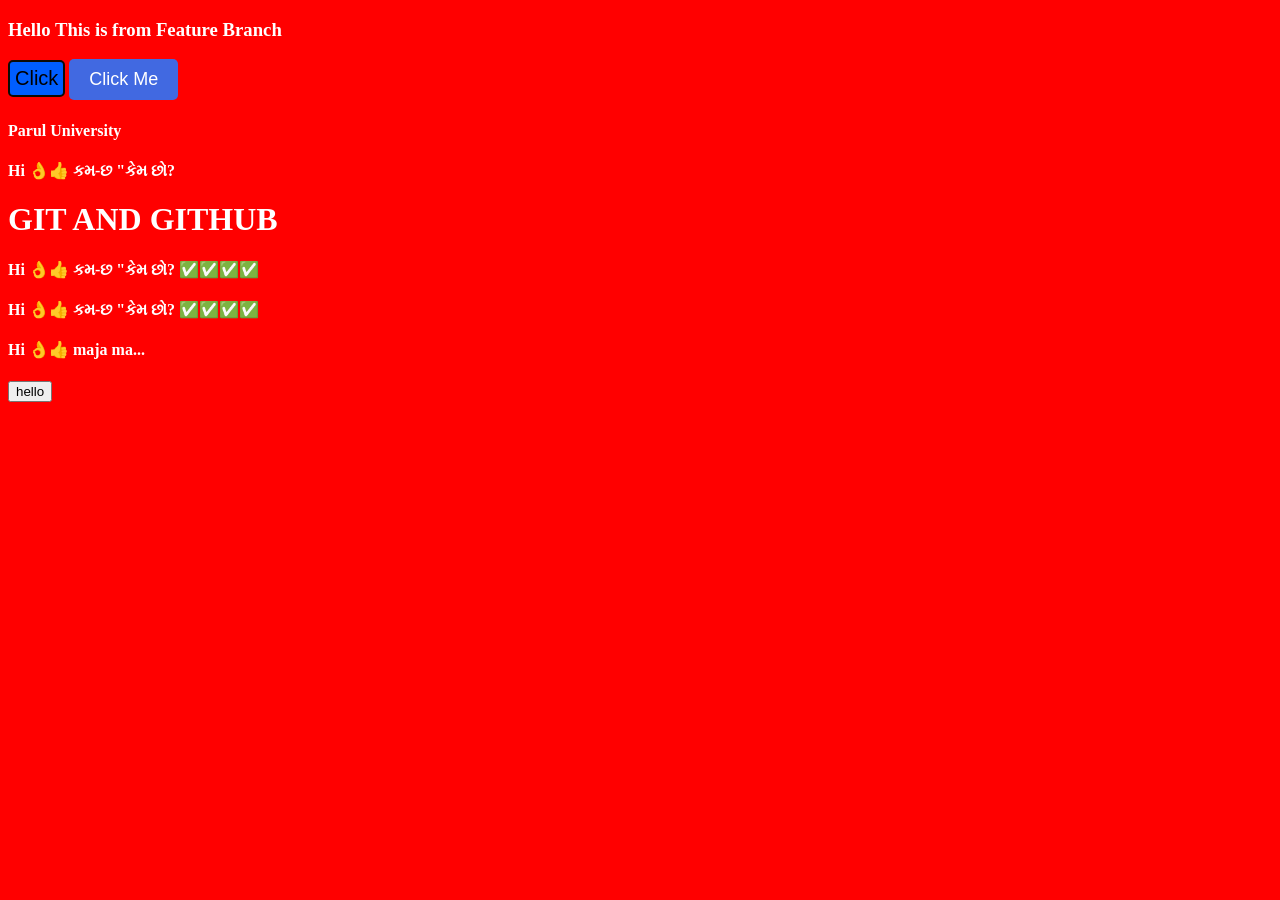
<file: Forms/index.html>
<!doctype html>
<html lang="en">
  <head>
    <meta charset="UTF-8" />
    <meta name="viewport" content="width=device-width, initial-scale=1.0" />
    <style>
      html {
        background-color: red;
        color: white;
      }
    </style>
    <title>Github Changes</title>
  </head>
  <body>
    <h3>Hello This is from Feature Branch</h3>
    <button
      style="
        font-size: 20px;
        border: 2px solid rgb(13, 12, 5);
        border-radius: 5px;
        padding: 5px;
        background-color: rgb(0, 94, 255);
      "
    >
      Click
    </button>

    <button
  style="
    padding: 10px 20px;
    font-size: 18px;
    background: royalblue;
    color: white;
    border: none;
    border-radius: 5px;
    cursor: pointer;
    transition: 0.3s;
  "
  onmouseover="this.style.transform='scale(1.1)'"
  onmouseout="this.style.transform='scale(1)'"
>
  Click Me
</button>

    <h4>Parul University</h4>
    <h4>Hi 👌👍 કમ-છ "કેમ છો?</h4>

    <h1>GIT AND GITHUB</h1>

    <h4>Hi 👌👍 કમ-છ "કેમ છો? ✅✅✅✅</h4>

    <h4>Hi 👌👍 કમ-છ "કેમ છો? ✅✅✅✅</h4>
    <h4>Hi 👌👍 maja ma...</h4>

    <button>hello</button>
  </body>
</html>
</file>
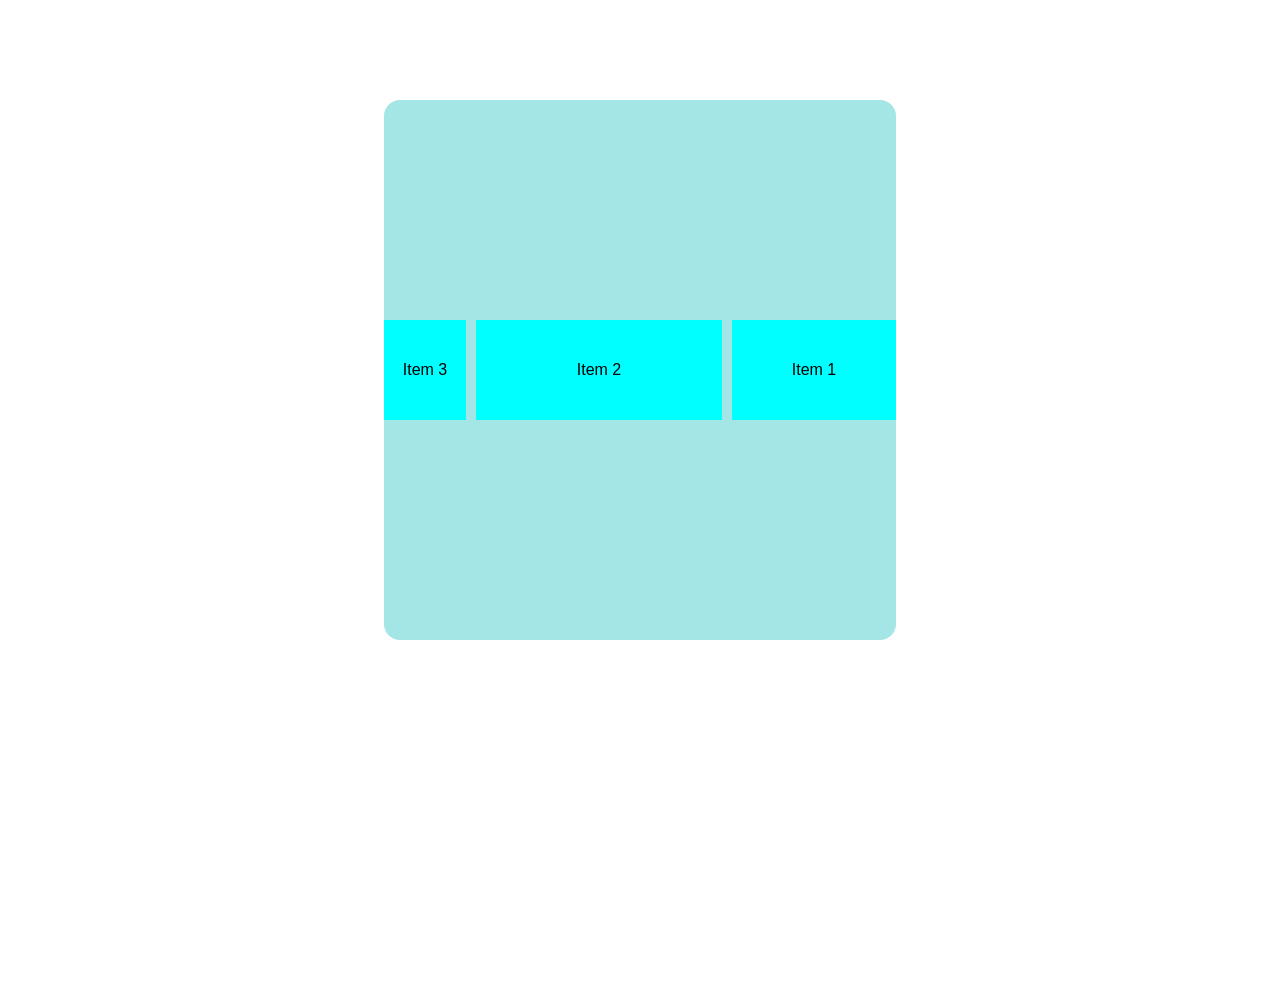
<file: CSS/FlexBox/index.html>
<!doctype html>
<html lang="en">
  <head>
    <meta charset="UTF-8" />
    <meta name="viewport" content="width=device-width, initial-scale=1.0" />
    <link rel="stylesheet" href="style.css" />
    <title>Flexbox</title>
  </head>
  <body>
    <div id="container">
      <div class="items" id="item-1">Item 1</div>
      <div class="items" id="item-2">Item 2</div>
      <div class="items" id="item-3">Item 3</div>
      <!-- <div class="items" id="item-4">Item 4</div>
      <div class="items" id="item-5">Item 5</div>
      <div class="items" id="item-6">Item 6</div>
      <div class="items" id="item-7">Item 7</div>
      <div class="items" id="item-8">Item 8</div>
      <div class="items" id="item-9">Item 9</div>
      <div class="items" id="item-10">Item 10</div> -->
    </div>
  </body>
</html>
</file>
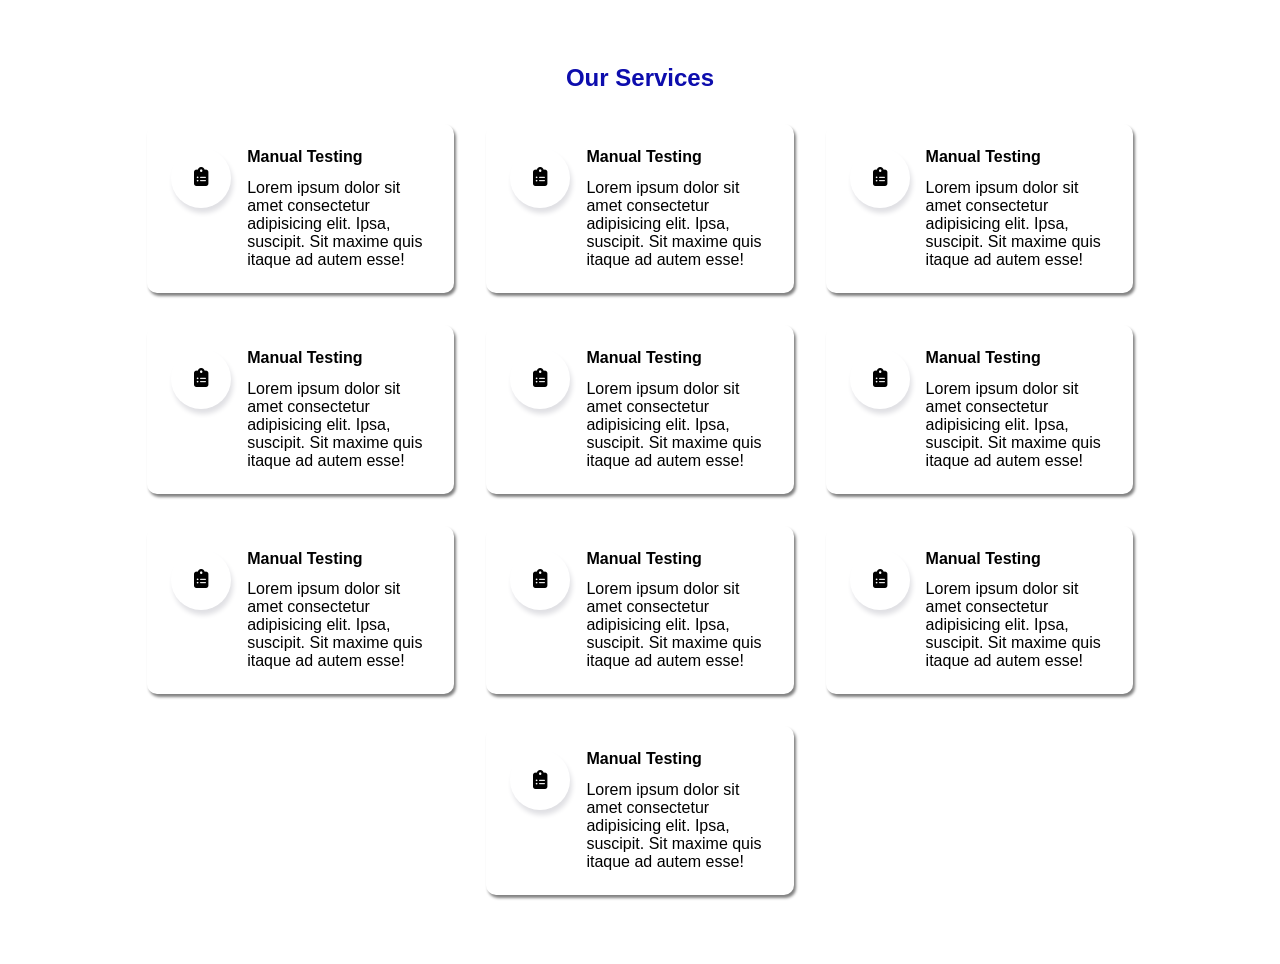
<file: CSS/FlexBox/PracticeExample2/index.html>
<!doctype html>
<html lang="en">
  <head>
    <meta charset="UTF-8" />
    <meta name="viewport" content="width=device-width, initial-scale=1.0" />
    <link rel="stylesheet" href="style.css" />
    <link
      rel="stylesheet"
      href="https://cdnjs.cloudflare.com/ajax/libs/font-awesome/6.5.2/css/all.min.css"
    />
    <title>Document</title>
  </head>
  <body>
    <h2>Our Services</h2>

    <div id="service-container">
      <div class="service-items">
        <div class="service-items-icons">
          <i class="fa-solid fa-clipboard-list"></i>
        </div>
        <div class="service-items-description">
          <h4>Manual Testing</h4>
          <p>
            Lorem ipsum dolor sit amet consectetur adipisicing elit. Ipsa,
            suscipit. Sit maxime quis itaque ad autem esse!
          </p>
        </div>
      </div>
      <div class="service-items">
        <div class="service-items-icons">
          <i class="fa-solid fa-clipboard-list"></i>
        </div>
        <div class="service-items-description">
          <h4>Manual Testing</h4>
          <p>
            Lorem ipsum dolor sit amet consectetur adipisicing elit. Ipsa,
            suscipit. Sit maxime quis itaque ad autem esse!
          </p>
        </div>
      </div>
      <div class="service-items">
        <div class="service-items-icons">
          <i class="fa-solid fa-clipboard-list"></i>
        </div>
        <div class="service-items-description">
          <h4>Manual Testing</h4>
          <p>
            Lorem ipsum dolor sit amet consectetur adipisicing elit. Ipsa,
            suscipit. Sit maxime quis itaque ad autem esse!
          </p>
        </div>
      </div>
      <div class="service-items">
        <div class="service-items-icons">
          <i class="fa-solid fa-clipboard-list"></i>
        </div>
        <div class="service-items-description">
          <h4>Manual Testing</h4>
          <p>
            Lorem ipsum dolor sit amet consectetur adipisicing elit. Ipsa,
            suscipit. Sit maxime quis itaque ad autem esse!
          </p>
        </div>
      </div>
      <div class="service-items">
        <div class="service-items-icons">
          <i class="fa-solid fa-clipboard-list"></i>
        </div>
        <div class="service-items-description">
          <h4>Manual Testing</h4>
          <p>
            Lorem ipsum dolor sit amet consectetur adipisicing elit. Ipsa,
            suscipit. Sit maxime quis itaque ad autem esse!
          </p>
        </div>
      </div>
      <div class="service-items">
        <div class="service-items-icons">
          <i class="fa-solid fa-clipboard-list"></i>
        </div>
        <div class="service-items-description">
          <h4>Manual Testing</h4>
          <p>
            Lorem ipsum dolor sit amet consectetur adipisicing elit. Ipsa,
            suscipit. Sit maxime quis itaque ad autem esse!
          </p>
        </div>
      </div>
      <div class="service-items">
        <div class="service-items-icons">
          <i class="fa-solid fa-clipboard-list"></i>
        </div>
        <div class="service-items-description">
          <h4>Manual Testing</h4>
          <p>
            Lorem ipsum dolor sit amet consectetur adipisicing elit. Ipsa,
            suscipit. Sit maxime quis itaque ad autem esse!
          </p>
        </div>
      </div>
      <div class="service-items">
        <div class="service-items-icons">
          <i class="fa-solid fa-clipboard-list"></i>
        </div>
        <div class="service-items-description">
          <h4>Manual Testing</h4>
          <p>
            Lorem ipsum dolor sit amet consectetur adipisicing elit. Ipsa,
            suscipit. Sit maxime quis itaque ad autem esse!
          </p>
        </div>
      </div>
      <div class="service-items">
        <div class="service-items-icons">
          <i class="fa-solid fa-clipboard-list"></i>
        </div>
        <div class="service-items-description">
          <h4>Manual Testing</h4>
          <p>
            Lorem ipsum dolor sit amet consectetur adipisicing elit. Ipsa,
            suscipit. Sit maxime quis itaque ad autem esse!
          </p>
        </div>
      </div>
      <div class="service-items">
        <div class="service-items-icons">
          <i class="fa-solid fa-clipboard-list"></i>
        </div>
        <div class="service-items-description">
          <h4>Manual Testing</h4>
          <p>
            Lorem ipsum dolor sit amet consectetur adipisicing elit. Ipsa,
            suscipit. Sit maxime quis itaque ad autem esse!
          </p>
        </div>
      </div>
    </div>
  </body>
</html>
</file>
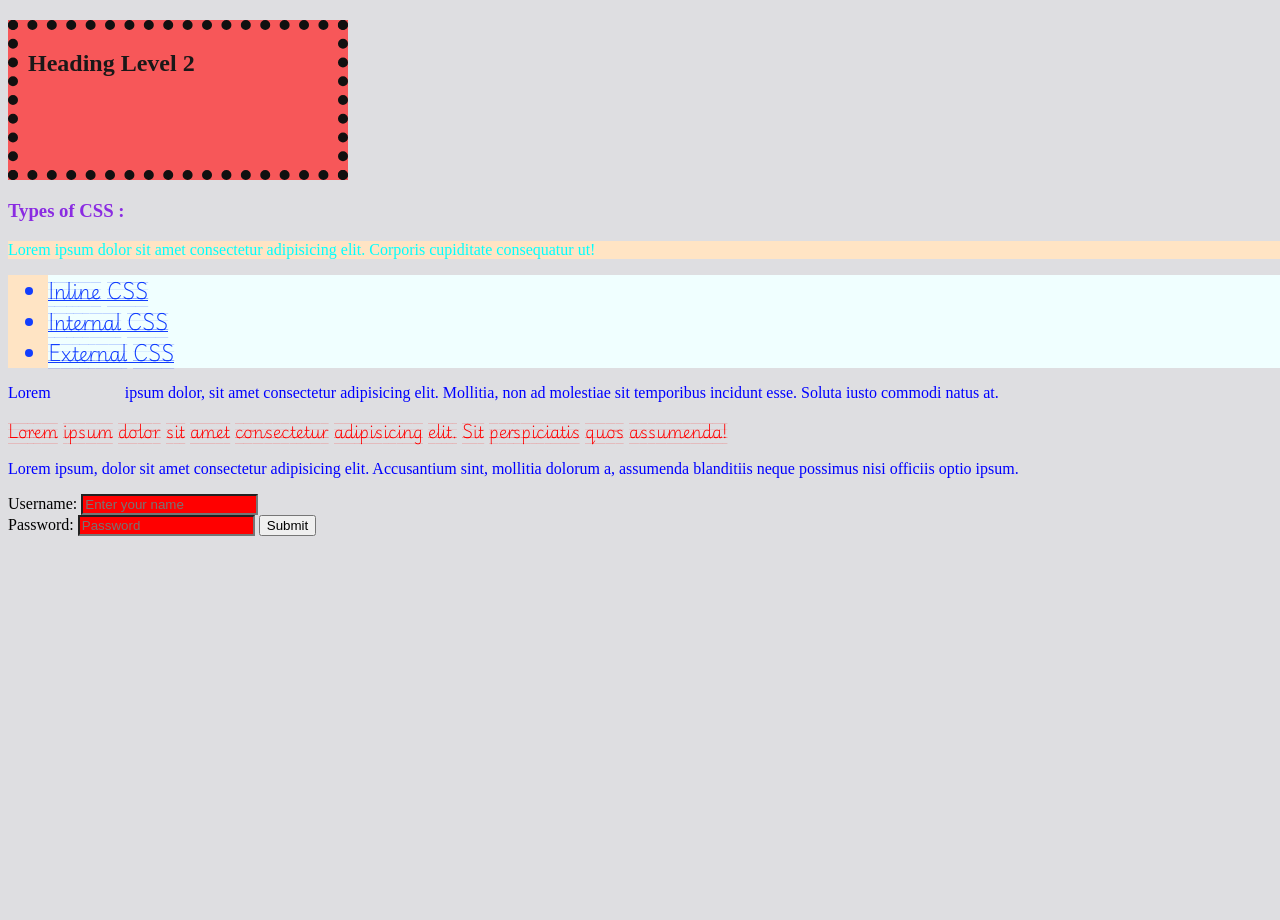
<file: CSS/css.html>
<!doctype html>
<html lang="en">
  <head>
    <meta charset="UTF-8" />

    <meta name="viewport" content="width=device-width, initial-scale=1.0" />
    <!-- External CSS -->

    <link rel="stylesheet" href="style.css" />
    <title>Intro to CSS</title>
    <!-- Internal CSS -->
    <style>
      /* Universal  */
      * {
      }

      /* Type or Name Selector */
      ul {
        color: blue;
      }

      /* class Selector : .classname */
      .formatting {
        background-color: bisque;
        color: aqua;
      }
      /* ID Selector : #id */
      #heading {
        color: blueviolet;
      }

      /* Group Selector: h1,h2,h2,li{} */

      h3,
      p,
      #link,
      .formatting {
      }
      /* Descendant Selector: Select child element inside the parent element */
      ul li {
        color: #123eff;
        background-color: azure;
        font-size: larger;
        text-decoration: underline;
      }

      /* Child Selector:Direct Children */
      section > p {
        color: red;
      }
      div > p {
        color: blue;
      }

      /* Attributes Selector */
      input[placeholder] {
        background-color: red;
      }
      /* element[key="value"] */

      /* Pseudo Classes : Element Selector */
      a:hover {
        color: red;
        text-decoration: none;
        font-weight: 900;
      }
      h2 {
        width: 300px;
        height: 100px;
        color: rgb(26, 24, 24);
        background-color: #f75759;
        /* padding: 20px; */
        padding: 20px 10px;
        margin-top: 20px;
        border: 10px dotted rgb(17, 16, 16);
      }
    </style>
  </head>
  <body>
    <h2>Heading Level 2</h2>
    <!-- Inline CSS : Opening tag of an element -->
    <h3 id="heading">Types of CSS :</h3>
    <p class="formatting">
      Lorem ipsum dolor sit amet consectetur adipisicing elit. Corporis
      cupiditate consequatur ut!
    </p>
    <ul class="formatting">
      <li>Inline CSS</li>
      <li>Internal CSS</li>
      <li>External CSS</li>
    </ul>

    <section>
      <div>
        <p>
          Lorem
          <a
            href="#"
            id="link"
            style="
              background-color: #f75759;
              width: auto;
              height: 20px;
              visibility: hidden;
            "
            >Click here</a
          >
          ipsum dolor, sit amet consectetur adipisicing elit. Mollitia, non ad
          molestiae sit temporibus incidunt esse. Soluta iusto commodi natus at.
        </p>
      </div>
      <p style="font-family: 'Playwrite GB S Guides', cursive">
        Lorem ipsum dolor sit amet consectetur adipisicing elit. Sit
        perspiciatis quos assumenda!
      </p>
      <div>
        <p>
          Lorem ipsum, dolor sit amet consectetur adipisicing elit. Accusantium
          sint, mollitia dolorum a, assumenda blanditiis neque possimus nisi
          officiis optio ipsum.
        </p>
      </div>
    </section>

    <form action="">
      <label for="name">Username:</label>
      <input
        type="text"
        id="name"
        name="username"
        placeholder="Enter your name"
      />
      <br />
      <label for="password">Password:</label>
      <input
        type="password"
        id="password"
        name="password"
        placeholder="Password"
      />
      <input type="button" value="Submit" />
    </form>
  </body>
</html>
</file>
<file: CSS/FlexBox/style.css>
* {
  margin: 0;
  padding: 0;
  box-sizing: border-box;
  font-family: gilroy, sans-serif;
}

html,
body {
  height: 100vh;
  width: 100vw;
}

#container {
  width: 40vw;
  height: 60vh;
  margin: 100px auto;
  background-color: rgb(164, 230, 230);
  border-radius: 1rem;

  /* Flex Properties */
  display: flex;
  /* flex-direction: column; */
  /* justify-content: center; */
  /* justify-content: space-between; */
  flex-direction: row;
  align-items: center;
  justify-content: space-evenly;
  gap: 10px;
  flex-wrap: wrap;
  /* gap: 3rem; */
  /* flex-direction: column; */
}

.items {
  flex-basis: 1;
  /* width: 100px; */
  background-color: aqua;
  height: 100px;

  /* width: 200px; */
  /* height: 200px; */

  display: flex;
  align-items: center;
  justify-content: center;
}

#item-3 {
  flex: 1;
  order: 1;
}
#item-1 {
  flex: 2;
  order: 3;
}
#item-2 {
  flex: 3;
  order: 2;
}
</file>
<file: CSS/FlexBox/PracticeExample2/style.css>
* {
  margin: 0;
  padding: 0;
  box-sizing: border-box;
  font-family: gilroy, sans-serif;
}

html,
body {
  height: 100vh;
  width: 100vw;
  margin-top: 2rem;
}

h2 {
  color: rgb(13, 13, 173);
  text-align: center;
  margin-bottom: 2rem;
}

#service-container {
  width: 80vw;
  display: flex;
  flex-wrap: wrap;
  gap: 2rem;
  margin: 0 auto;
  align-items: center;
  justify-content: center;
}
.service-items {
  display: flex;
  gap: 1rem;
  padding: 1.5rem;
  box-shadow: 2px 3px 3px gray;
  border-radius: 10px;
  width: 30%;
}

.service-items-icons {
  min-width: 60px;
  height: 60px;

  box-shadow: 2px 5px 5px rgb(224, 224, 228);
  display: flex;
  justify-content: center;
  align-items: center;
  border-radius: 50%;
}

.service-items-description h4 {
  margin-bottom: 0.8rem;
}
.fa-solid {
  font-size: larger;
}
.service-items:hover h4 {
  color: tomato;
}

.service-items-icons:hover i {
  color: white;
}
.service-items:hover .service-items-icons {
  background-color: tomato;
  color: white;
}
</file>
<file: CSS/style.css>
/* * {
  margin: 0;
  padding: 0;
  box-sizing: border-box;
  font-family: sans-serif;
} */
@import url('https://fonts.googleapis.com/css2?family=Geist+Pixel&family=Playwrite+GB+S+Guides:ital@0;1&display=swap');

html,
body {
  height: 100vh;
  width: 100vw;
  background-color: rgb(222, 222, 225);
}

ul {
  color: green;
  font-family: 'Playwrite GB S Guides', cursive;
}
</file>
